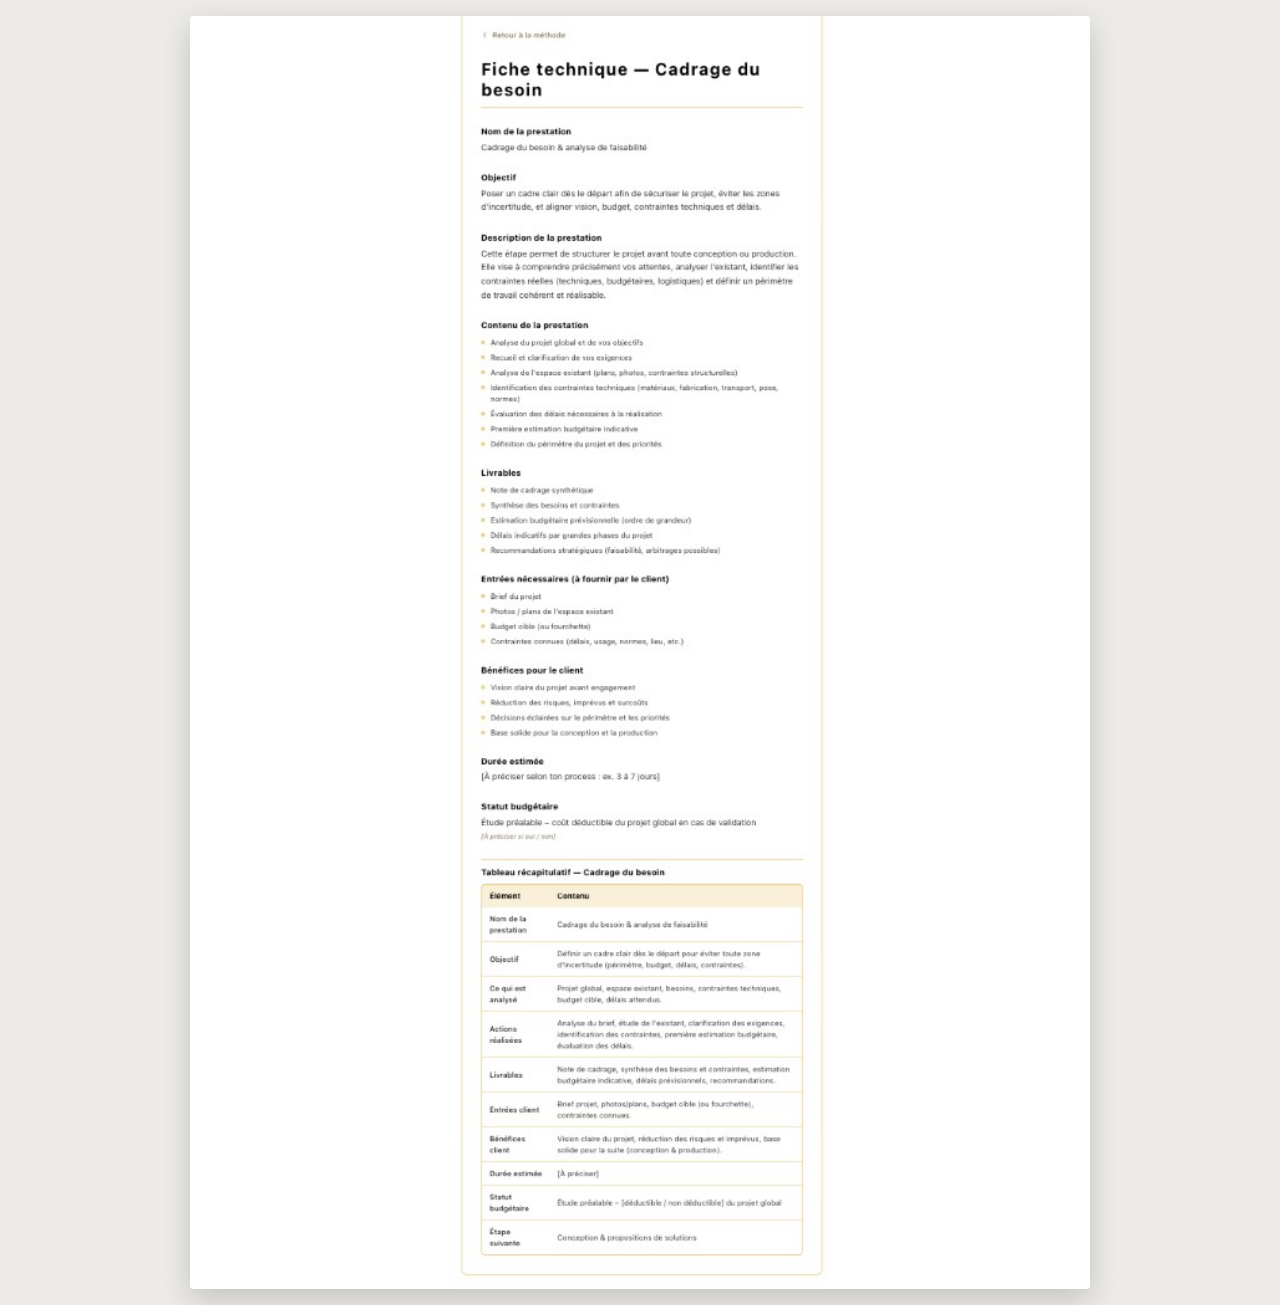
<file: pages/fiche-cadrage.html>
<!DOCTYPE html>
<html lang="fr">
<head>
  <meta charset="UTF-8">
  <meta name="viewport" content="width=device-width, initial-scale=1.0">
  <title>Fiche complète - Cadrage du besoin</title>
  <style>
    :root {
      --a4-ratio: 210 / 297;
    }

    body {
      margin: 0;
      min-height: 100vh;
      display: grid;
      place-items: center;
      background: #ecebe7;
      padding: 1rem;
      box-sizing: border-box;
      font-family: Arial, sans-serif;
    }

    .sheet-a4 {
      width: min(94vw, 900px);
      aspect-ratio: var(--a4-ratio);
      background: #fff;
      box-shadow: 0 10px 30px rgba(0, 0, 0, 0.18);
      overflow: hidden;
      border-radius: 4px;
    }

    .sheet-a4 img {
      width: 100%;
      height: 100%;
      object-fit: contain;
      display: block;
      background: #fff;
    }
  </style>
</head>
<body>
  <main class="sheet-a4" aria-label="Fiche complète au format A4">
    <img src="../assets/images/fiche-cadrage-complete.png" alt="Fiche technique complète - Cadrage du besoin">
  </main>
</body>
</html>
</file>
